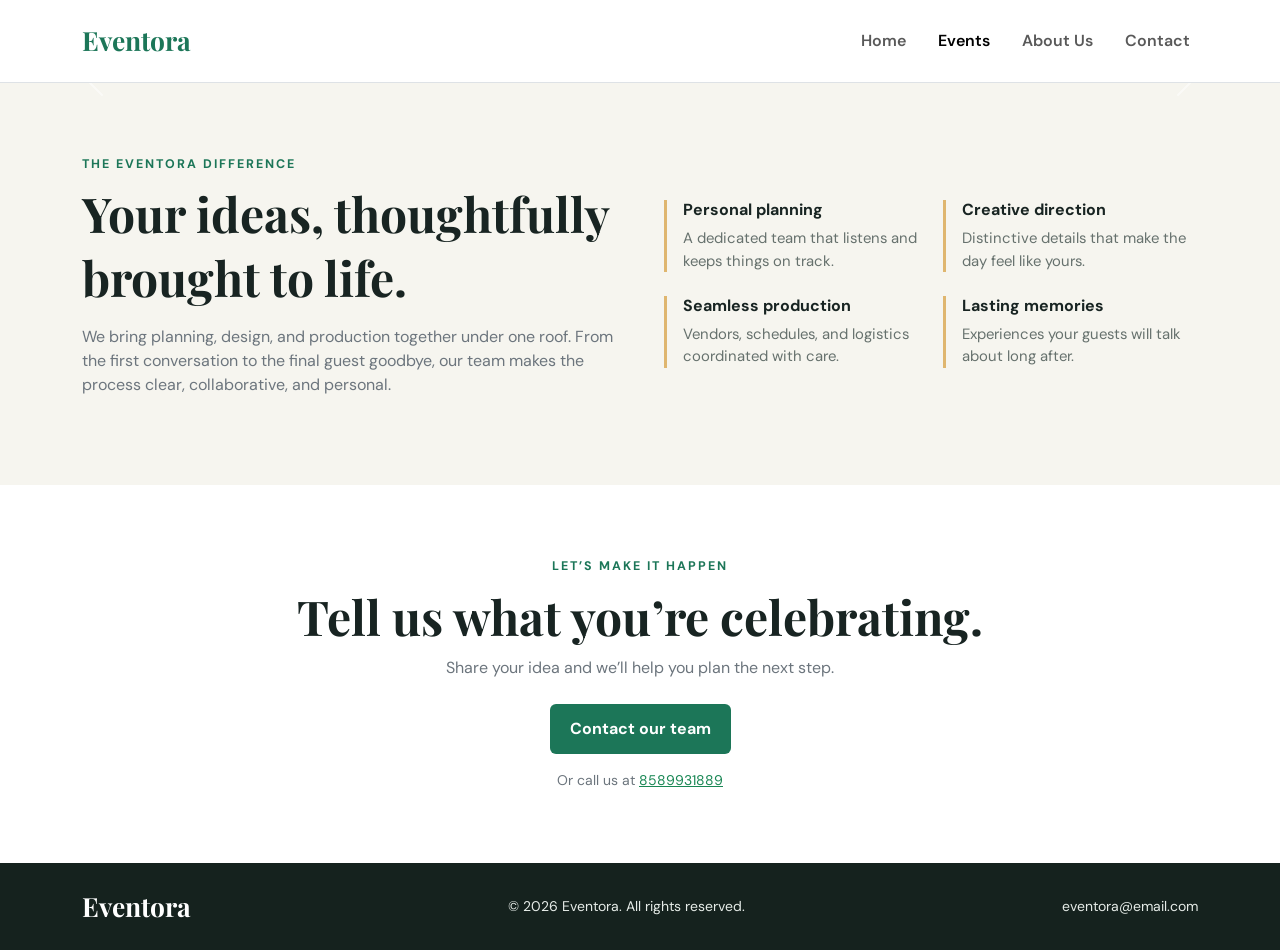
<file: About_Us.html>
<!doctype html>
<html lang="en">

<head>
    <meta charset="utf-8">
    <meta name="viewport" content="width=device-width, initial-scale=1">
    <title>Events | Eventora</title>
    <meta name="description"
        content="Discover celebrations, conferences, festivals and more, thoughtfully planned by Eventora.">

    <link href="https://cdn.jsdelivr.net/npm/bootstrap@5.3.3/dist/css/bootstrap.min.css" rel="stylesheet">
    <link rel="preconnect" href="https://fonts.googleapis.com">
    <link rel="preconnect" href="https://fonts.gstatic.com" crossorigin>
    <link
        href="https://fonts.googleapis.com/css2?family=DM+Sans:wght@400;500;600;700&family=Playfair+Display:wght@600;700&display=swap"
        rel="stylesheet">

    <link rel="stylesheet" href="style.css">
</head>

<body>
    <nav class="navbar navbar-expand-lg sticky-top border-bottom bg-white">
        <div class="container py-2">
            <a class="navbar-brand" href="#top">Eventora</a>

            <button class="navbar-toggler" type="button" data-bs-toggle="collapse" data-bs-target="#mainNav"
                aria-controls="mainNav" aria-expanded="false" aria-label="Toggle navigation">
                <span class="navbar-toggler-icon"></span>
            </button>

            <div class="collapse navbar-collapse" id="mainNav">
                <ul class="navbar-nav ms-auto gap-lg-3">
                    <li class="nav-item"><a class="nav-link" href="index.html">Home</a></li>
                    <li class="nav-item"><a class="nav-link active" href="#events">Events</a></li>
                    <li class="nav-item"><a class="nav-link" href="#about">About Us</a></li>
                    <li class="nav-item"><a class="nav-link" href="#contact">Contact</a></li>
                </ul>
            </div>
        </div>
    </nav>

    <main id="top">
        <section class="hero" aria-label="Featured events">
            <div id="eventCarousel" class="carousel slide carousel-fade" data-bs-ride="carousel"
                data-bs-interval="4500">
                <div class="carousel-indicators">
                    <button type="button" data-bs-target="#eventCarousel" data-bs-slide-to="0" class="active"
                        aria-current="true" aria-label="Wedding"></button>
                    <button type="button" data-bs-target="#eventCarousel" data-bs-slide-to="1"
                        aria-label="Conference"></button>
                    <button type="button" data-bs-target="#eventCarousel" data-bs-slide-to="2"
                        aria-label="Festival"></button>
                    <button type="button" data-bs-target="#eventCarousel" data-bs-slide-to="3"
                        aria-label="Celebration"></button>
                </div>

                <button class="carousel-control-prev" type="button" data-bs-target="#eventCarousel"
                    data-bs-slide="prev">
                    <span class="carousel-control-prev-icon" aria-hidden="true"></span>
                    <span class="visually-hidden">Previous</span>
                </button>
                <button class="carousel-control-next" type="button" data-bs-target="#eventCarousel"
                    data-bs-slide="next">
                    <span class="carousel-control-next-icon" aria-hidden="true"></span>
                    <span class="visually-hidden">Next</span>
                </button>
            </div>

        </section>

        <section id="about" class="band py-5">
            <div class="container py-4">
                <div class="row align-items-center g-5">
                    <div class="col-lg-6">
                        <div class="section-kicker mb-2">The Eventora difference</div>
                        <h2 class="section-title mb-3">Your ideas, thoughtfully brought to life.</h2>
                        <p class="text-secondary">
                            We bring planning, design, and production together under one roof.
                            From the first conversation to the final guest goodbye, our team
                            makes the process clear, collaborative, and personal.
                        </p>
                    </div>

                    <div class="col-lg-6">
                        <div class="row g-4">
                            <div class="col-sm-6">
                                <div class="feature">
                                    <h3>Personal planning</h3>
                                    <p>A dedicated team that listens and keeps things on track.</p>
                                </div>
                            </div>
                            <div class="col-sm-6">
                                <div class="feature">
                                    <h3>Creative direction</h3>
                                    <p>Distinctive details that make the day feel like yours.</p>
                                </div>
                            </div>
                            <div class="col-sm-6">
                                <div class="feature">
                                    <h3>Seamless production</h3>
                                    <p>Vendors, schedules, and logistics coordinated with care.</p>
                                </div>
                            </div>
                            <div class="col-sm-6">
                                <div class="feature">
                                    <h3>Lasting memories</h3>
                                    <p>Experiences your guests will talk about long after.</p>
                                </div>
                            </div>
                        </div>
                    </div>
                </div>
            </div>
        </section>

        <section id="contact" class="py-5">
            <div class="container py-4 text-center">
                <div class="section-kicker mb-2">Let’s make it happen</div>
                <h2 class="section-title">Tell us what you’re celebrating.</h2>
                <p class="text-secondary mb-4">Share your idea and we’ll help you plan the next step.</p>
                <a class="btn btn-event" href="mailto:demo@email.com?subject=Event%20planning%20inquiry">
                    Contact our team
                </a>
                <p class="small text-secondary mt-3 mb-0">
                    Or call us at <a href="tel:8589931889" class="link-success">8589931889</a>
                </p>
            </div>
        </section>
    </main>

    <footer class="py-4">
        <div class="container d-flex flex-column flex-md-row justify-content-between align-items-center gap-2">
            <a class="navbar-brand text-white" href="#top">Eventora</a>
            <span class="small">© 2026 Eventora. All rights reserved.</span>
            <a class="small" href="mailto:demo@email.com">eventora@email.com</a>
        </div>
    </footer>

    <script src="https://cdn.jsdelivr.net/npm/bootstrap@5.3.3/dist/js/bootstrap.bundle.min.js"></script>
</body>

</html>
</file>
<file: style.css>
:root {
            --ink: #182422;
            --muted: #66716d;
            --green: #1c7658;
            --cream: #f6f5ef;
        }

        body {
            color: var(--ink);
            font-family: "DM Sans", sans-serif;
        }

        .navbar-brand {
            color: var(--green);
            font-family: "Playfair Display", serif;
            font-size: 1.65rem;
            font-weight: 700;
        }

        .nav-link {
            font-weight: 600;
        }

        .hero {
            position: relative;
        }

        .hero .carousel-item {
            height: min(74vh, 650px);
            min-height: 420px;
            background: #17201e;
        }

        .hero img {
            width: 100%;
            height: 100%;
            object-fit: cover;
            opacity: 0.67;
        }

        .hero .shade {
            position: absolute;
            inset: 0;
            background: linear-gradient(90deg, rgba(9, 20, 17, 0.74), rgba(9, 20, 17, 0.08));
        }

        .hero-caption {
            position: absolute;
            inset: 0;
            display: flex;
            align-items: center;
            pointer-events: none;
        }

        .hero-copy {
            max-width: 650px;
            color: white;
            pointer-events: auto;
        }

        .eyebrow,
        .section-kicker {
            color: #1c7658;
            font-size: 0.78rem;
            font-weight: 700;
            letter-spacing: 0.16em;
            text-transform: uppercase;
        }

        .hero .eyebrow {
            color: #e2b976;
        }

        .hero h1 {
            font: 700 clamp(2.6rem, 6vw, 5rem) / 1.04 "Playfair Display", serif;
        }

        .hero-copy p {
            max-width: 510px;
            color: rgba(255, 255, 255, 0.86);
            font-size: 1.1rem;
        }

        .btn-event {
            padding: 0.8rem 1.25rem;
            border: 0;
            background: var(--green);
            color: white;
            font-weight: 700;
        }

        .btn-event:hover {
            background: #145b43;
            color: white;
        }

        .section-title {
            font: 700 clamp(2rem, 4vw, 3rem) "Playfair Display", serif;
        }

        .event-card {
            height: 100%;
            overflow: hidden;
            border: 0;
            border-radius: 14px;
            box-shadow: 0 10px 30px rgba(20, 35, 30, 0.08);
            transition: transform 0.2s ease;
        }

        .event-card:hover {
            transform: translateY(-5px);
        }

        .event-card img {
            height: 230px;
            object-fit: cover;
        }

        .event-card .card-body {
            padding: 1.35rem;
        }

        .event-card h3 {
            font: 700 1.3rem "Playfair Display", serif;
        }

        .event-card p,
        .feature p {
            color: var(--muted);
        }

        .band {
            background: var(--cream);
        }

        .feature {
            padding-left: 1rem;
            border-left: 3px solid #dfb66f;
        }

        .feature h3 {
            font-size: 1rem;
            font-weight: 700;
        }

        .feature p {
            margin: 0;
            font-size: 0.93rem;
        }

        footer {
            background: #15221e;
            color: #e6ece8;
        }

        footer a {
            color: #e6ece8;
            text-decoration: none;
        }

        @media (max-width: 575px) {
            .hero .carousel-item {
                min-height: 480px;
            }

            .hero-copy {
                padding-right: 1rem;
            }
        }
</file>
